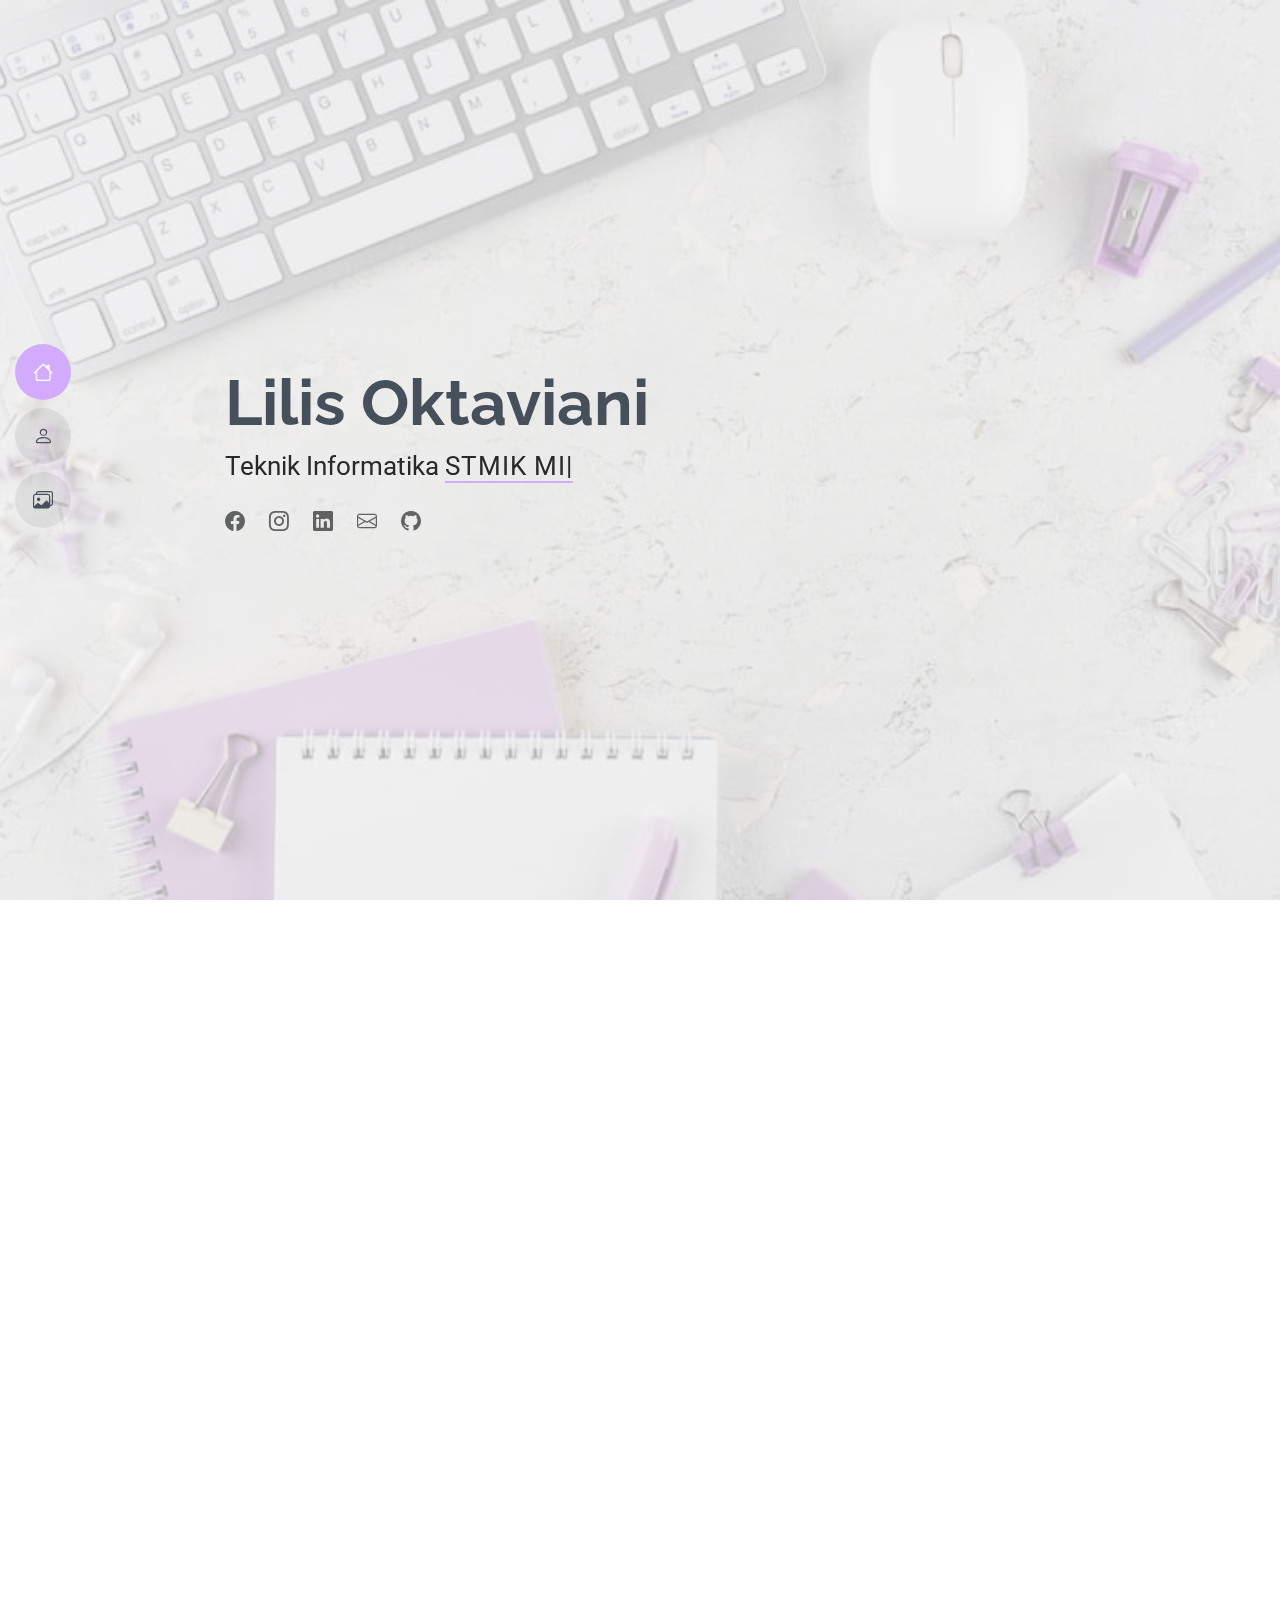
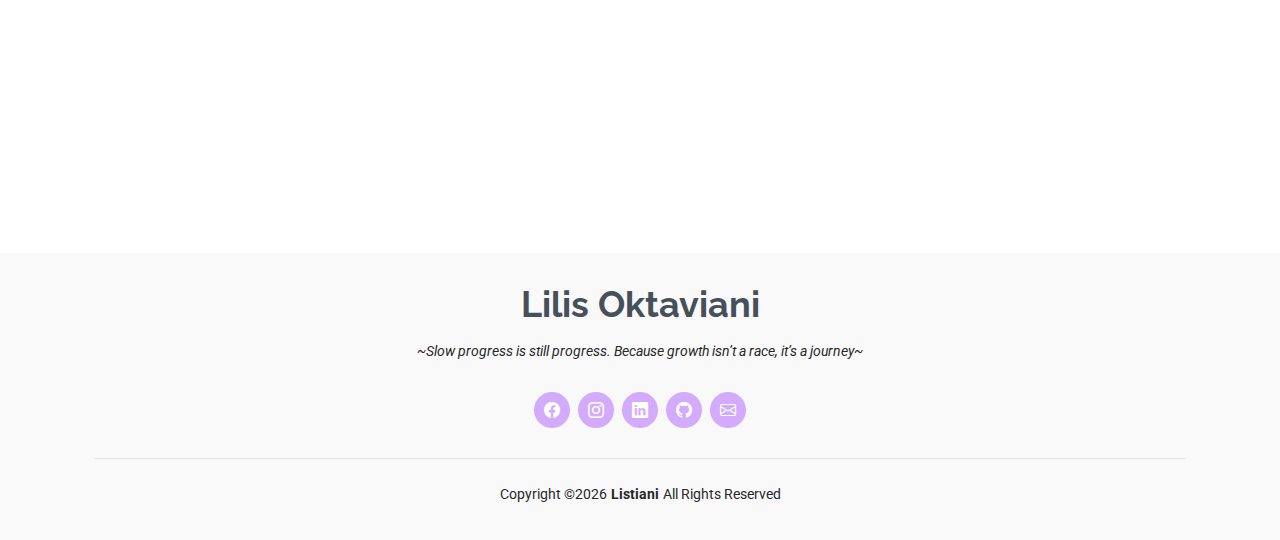
<file: index.html>
<!DOCTYPE html>
<html lang="en">

<head>
  <meta charset="utf-8">
  <meta content="width=device-width, initial-scale=1.0" name="viewport">
  <title>Listiani</title>
  <meta content="" name="description">
  <meta content="" name="keywords">

  <!-- Favicons -->
  <link href="assets/img/logo.jpeg" rel="icon">
  <link href="assets/img/apple-touch-icon.png" rel="apple-touch-icon">

  <!-- Fonts -->
  <link href="https://fonts.googleapis.com" rel="preconnect">
  <link href="https://fonts.gstatic.com" rel="preconnect" crossorigin>
  <link href="https://fonts.googleapis.com/css2?family=Roboto:ital,wght@0,100;0,300;0,400;0,500;0,700;0,900;1,100;1,300;1,400;1,500;1,700;1,900&family=Poppins:ital,wght@0,100;0,200;0,300;0,400;0,500;0,600;0,700;0,800;0,900;1,100;1,200;1,300;1,400;1,500;1,600;1,700;1,800;1,900&family=Raleway:ital,wght@0,100;0,200;0,300;0,400;0,500;0,600;0,700;0,800;0,900;1,100;1,200;1,300;1,400;1,500;1,600;1,700;1,800;1,900&display=swap" rel="stylesheet">

  <!-- Vendor CSS Files -->
  <link href="assets/vendor/bootstrap/css/bootstrap.min.css" rel="stylesheet">
  <link href="assets/vendor/bootstrap-icons/bootstrap-icons.css" rel="stylesheet">
  <link href="assets/vendor/aos/aos.css" rel="stylesheet">
  <link href="assets/vendor/glightbox/css/glightbox.min.css" rel="stylesheet">
  <link href="assets/vendor/swiper/swiper-bundle.min.css" rel="stylesheet">

  <!-- Main CSS File -->
  <link href="assets/css/main.css" rel="stylesheet">

  <!-- =======================================================
  * Template Name: MyResume
  * Template URL: https://bootstrapmade.com/free-html-bootstrap-template-my-resume/
  * Updated: Jun 29 2024 with Bootstrap v5.3.3
  * Author: BootstrapMade.com
  * License: https://bootstrapmade.com/license/
  ======================================================== -->
</head>

<body class="index-page">

  <header id="header" class="header d-flex flex-column justify-content-center">

    <i class="header-toggle d-xl-none bi bi-list"></i>

    <nav id="navmenu" class="navmenu">
      <ul>
        <li><a href="#home" class="active"><i class="bi bi-house navicon"></i><span>Home</span></a></li>
        <li><a href="#about"><i class="bi bi-person navicon"></i><span>About</span></a></li>
        <li><a href="#projects"><i class="bi bi-images navicon"></i><span>Projects</span></a></li>
      </ul>
    </nav>

  </header>

  <main class="main">

    <!-- Hero Section -->
    <section id="home" class="hero section light-background">

      <img src="assets/img/bg.jpeg" alt="">

      <div class="container" data-aos="zoom-out">
        <div class="row justify-content-center">
          <div class="col-lg-9">
            <h2>Lilis Oktaviani</h2>
            <p>Teknik Informatika <span class="typed" data-typed-items="STMIK MI">STMIK MI</span><span class="typed-cursor typed-cursor--blink" aria-hidden="true"></span></p>
            <div class="social-links">
              <!--<a href="#"><i class="bi bi-twitter-x"></i></a>-->
              <a href="https://www.facebook.com/share/1ALg7sx59V/"><i class="bi bi-facebook"></i></a>
              <a href="https://www.instagram.com/listianii13_?igsh=YTBjNjFraHp2NW1u"><i class="bi bi-instagram"></i></a>
              <a href="#"><i class="bi bi-linkedin"></i></a>
              <a href="oktavianililis490@gmail.com"><i class="bi bi-envelope"></i></a>
              <a href="https://github.com/LilisOktaviani"><i class="bi bi-github"></i></a>
            </div>
          </div>
        </div>
      </div>

    </section><!-- /Hero Section -->

    <!-- About Section -->
    <section id="about" class="about section pb-3"> <!-- pb-3 = padding-bottom kecil -->

      <!-- Section Title -->
      <div class="container section-title" data-aos="fade-up">
        <h2>About</h2>
      </div>

      <div class="container" data-aos="fade-up" data-aos-delay="150">

        <div class="row gy-4 align-items-center">
          <!-- Foto Profil -->
          <div class="col-lg-4 d-flex justify-content-center">
            <img src="assets/img/profile.jpeg" alt="Foto Profil" 
                 style="width: 100%; max-width: 200px; aspect-ratio: 1 / 1; object-fit: cover; border-radius: 50%; border: 4px solid #d3abfd;">
          </div>
        
          <!-- Deskripsi -->
          <div class="col-lg-8">
            <p style="text-align: justify; line-height: 1.8; margin-bottom: 0;">
              Saya adalah mahasiswa semester 6 Teknik Informatika di STMIK Mardira Indonesia 
              yang memiliki minat pada pemrograman. 
              Saat ini, saya sedang mendalami berbagai bahasa pemrograman 
              dan mengembangkan situs web serta aplikasi.
            </p>
            <p style="text-align: justify; line-height: 1.8;">
              Rasa ingin tahu dan antusiasme untuk belajar, 
              mendorong saya untuk terus meningkatkan keterampilan 
              dan memperoleh pemahaman yang lebih mendalam 
              tentang bagaimana teknologi dapat dimanfaatkan 
              untuk menciptakan solusi yang berharga.
            </p>
          </div>
        </div>
        

      </div>

    </section><!-- /About Section -->

    
    <!-- Portfolio Section -->
    <section id="projects" class="portfolio section pt-3"> <!-- pt-3 = padding-top kecil -->

      <!-- Section Title -->
      <div class="container section-title" data-aos="fade-up">
        <h2>Projects</h2>
        <p>Berikut adalah beberapa projek yang pernah saya buat</p>
      </div>

      <div class="container">

        <div class="isotope-layout" data-default-filter="*" data-layout="masonry" data-sort="original-order">

          <div class="row gy-4 isotope-container" data-aos="fade-up" data-aos-delay="200">

            <div class="col-lg-4 col-md-6 portfolio-item isotope-item filter-product">
              <img src="assets/img/masonry-portfolio/liliStore.png" class="img-fluid" alt="">
              <div class="portfolio-info">
                <h4>Website liliStore</h4>
                <p>30/03/2023</p>
                <a href="assets/img/masonry-portfolio/liliStore.png" title="Website liliStore" data-gallery="portfolio-gallery-product" class="glightbox preview-link"><i class="bi bi-zoom-in"></i></a>
                <a href="projectsdetails1.html" title="More Details" class="details-link"><i class="bi bi-link-45deg"></i></a>
              </div>
            </div>

            <div class="col-lg-4 col-md-6 portfolio-item isotope-item filter-product">
              <img src="assets/img/masonry-portfolio/javaweb.png" class="img-fluid" alt="">
              <div class="portfolio-info">
                <h4>Java Web</h4>
                <p>03/07/2024</p>
                <a href="assets/img/masonry-portfolio/javaweb.png" title="Website liliStore" data-gallery="portfolio-gallery-product" class="glightbox preview-link"><i class="bi bi-zoom-in"></i></a>
                <a href="projectsdetails2.html" title="More Details" class="details-link"><i class="bi bi-link-45deg"></i></a>
              </div>
            </div>

            <div class="col-lg-4 col-md-6 portfolio-item isotope-item filter-app">
              <img src="assets/img/masonry-portfolio/presensi.png" class="img-fluid" alt="">
              <div class="portfolio-info">
                <h4>Presensi Qr Code</h4>
                <p>17/01/2025</p>
                <a href="assets/img/masonry-portfolio/presensi.png" title="Java Web" data-gallery="portfolio-gallery-app" class="glightbox preview-link"><i class="bi bi-zoom-in"></i></a>
                <a href="projectsdetails3.html" title="More Details" class="details-link"><i class="bi bi-link-45deg"></i></a>
              </div>
            </div>



          </div><!-- End Project Container -->

        </div>

      </div>



  </main>

  <footer id="footer" class="footer position-relative light-background">
    <div class="container">
      <h3 class="sitename">Lilis Oktaviani</h3>
      <p>~Slow progress is still progress. Because growth isn’t a race, it’s a journey~</p>
      <div class="social-links d-flex justify-content-center">
        <a href="https://www.facebook.com/share/1ALg7sx59V/"><i class="bi bi-facebook"></i></a>
        <a href="https://www.instagram.com/listianii13_?igsh=YTBjNjFraHp2NW1u"><i class="bi bi-instagram"></i></a>
        <a href=""><i class="bi bi-linkedin"></i></a>
        <a href="https://github.com/LilisOktaviani"><i class="bi bi-github"></i></a>
        <a href="oktavianililis490@gmail.com"><i class="bi bi-envelope"></i></a>
      </div>
      <div class="container">
        <div class="copyright">
          <span>Copyright &copy;<script>document.write(new Date().getFullYear());</script></span><strong class="px-1 sitename">Listiani</strong><span>All Rights Reserved</span>
        </div>
        <div class="credits">
          <!-- All the links in the footer should remain intact. -->
          <!-- You can delete the links only if you've purchased the pro version. -->
          <!-- Licensing information: https://bootstrapmade.com/license/ -->
          <!-- Purchase the pro version with working PHP/AJAX contact form: [buy-url] -->
        </div>
      </div>
    </div>
  </footer>

  <!-- Scroll Top -->
  <a href="#" id="scroll-top" class="scroll-top d-flex align-items-center justify-content-center"><i class="bi bi-arrow-up-short"></i></a>

  <!-- Preloader -->
  <div id="preloader"></div>

  <!-- Vendor JS Files -->
  <script src="assets/vendor/bootstrap/js/bootstrap.bundle.min.js"></script>
  <script src="assets/vendor/php-email-form/validate.js"></script>
  <script src="assets/vendor/aos/aos.js"></script>
  <script src="assets/vendor/typed.js/typed.umd.js"></script>
  <script src="assets/vendor/purecounter/purecounter_vanilla.js"></script>
  <script src="assets/vendor/waypoints/noframework.waypoints.js"></script>
  <script src="assets/vendor/glightbox/js/glightbox.min.js"></script>
  <script src="assets/vendor/imagesloaded/imagesloaded.pkgd.min.js"></script>
  <script src="assets/vendor/isotope-layout/isotope.pkgd.min.js"></script>
  <script src="assets/vendor/swiper/swiper-bundle.min.js"></script>

  <!-- Main JS File -->
  <script src="assets/js/main.js"></script>

</body>

</html>
</file>
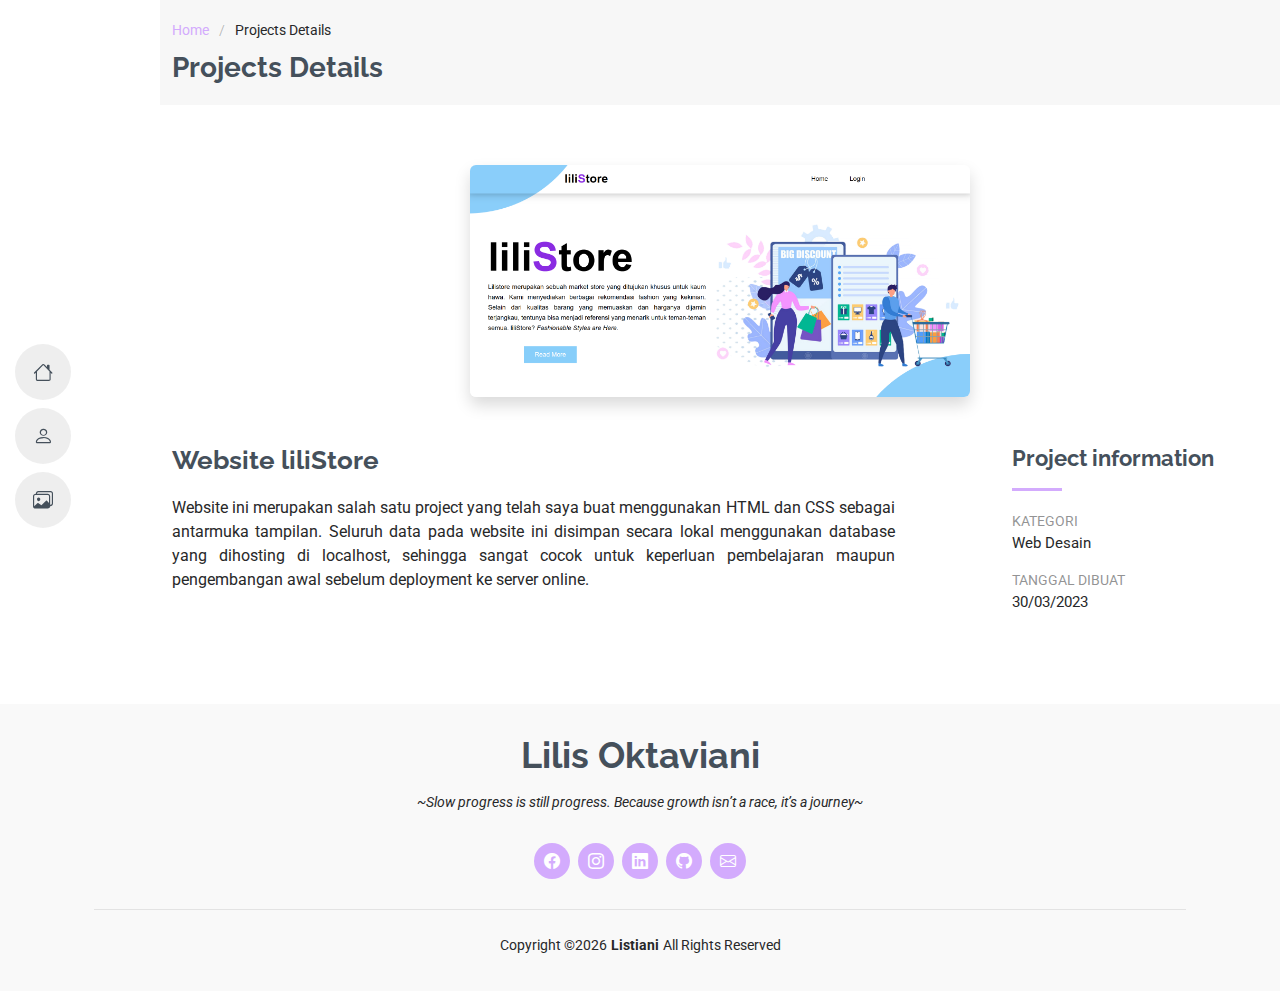
<file: projectsdetails1.html>
<!DOCTYPE html>
<html lang="en">

<head>
  <meta charset="utf-8">
  <meta content="width=device-width, initial-scale=1.0" name="viewport">
  <title>Projects Details</title>
  <meta content="" name="description">
  <meta content="" name="keywords">

  <!-- Favicons -->
  <link href="assets/img/logo.jpeg" rel="icon">
  <link href="assets/img/apple-touch-icon.png" rel="apple-touch-icon">

  <!-- Fonts -->
  <link href="https://fonts.googleapis.com" rel="preconnect">
  <link href="https://fonts.gstatic.com" rel="preconnect" crossorigin>
  <link href="https://fonts.googleapis.com/css2?family=Roboto:ital,wght@0,100;0,300;0,400;0,500;0,700;0,900;1,100;1,300;1,400;1,500;1,700;1,900&family=Poppins:ital,wght@0,100;0,200;0,300;0,400;0,500;0,600;0,700;0,800;0,900;1,100;1,200;1,300;1,400;1,500;1,600;1,700;1,800;1,900&family=Raleway:ital,wght@0,100;0,200;0,300;0,400;0,500;0,600;0,700;0,800;0,900;1,100;1,200;1,300;1,400;1,500;1,600;1,700;1,800;1,900&display=swap" rel="stylesheet">

  <!-- Vendor CSS Files -->
  <link href="assets/vendor/bootstrap/css/bootstrap.min.css" rel="stylesheet">
  <link href="assets/vendor/bootstrap-icons/bootstrap-icons.css" rel="stylesheet">
  <link href="assets/vendor/aos/aos.css" rel="stylesheet">
  <link href="assets/vendor/glightbox/css/glightbox.min.css" rel="stylesheet">

  <!-- Main CSS File -->
  <link href="assets/css/main.css" rel="stylesheet">

  <!-- =======================================================
  * Template Name: MyResume
  * Template URL: https://bootstrapmade.com/free-html-bootstrap-template-my-resume/
  * Updated: Jun 29 2024 with Bootstrap v5.3.3
  * Author: BootstrapMade.com
  * License: https://bootstrapmade.com/license/
  ======================================================== -->
</head>

<body class="portfolio-details-page">

  <header id="header" class="header d-flex flex-column justify-content-center">

    <i class="header-toggle d-xl-none bi bi-list"></i>

    <nav id="navmenu" class="navmenu">
      <ul>
        <li><a href="index.html#home"><i class="bi bi-house navicon"></i><span>Home</span></a></li>
        <li><a href="index.html#about"><i class="bi bi-person navicon"></i><span>About</span></a></li>
        <li><a href="index.html#projects"><i class="bi bi-images navicon"></i><span>Projects</span></a></li>
      </ul>
    </nav>
    

  </header>

  <main class="main">

    <!-- Page Title -->
    <div class="page-title" data-aos="fade">
      <div class="container">
        <nav class="breadcrumbs">
          <ol>
            <li><a href="index.html">Home</a></li>
            <li class="current">Projects Details</li>
          </ol>
        </nav>
        <h1>Projects Details</h1>
      </div>
    </div><!-- End Page Title -->

    <!-- Portfolio Details Section -->
    <section id="portfolio-details" class="portfolio-details section">

      <div class="container" data-aos="fade-up">

        <div class="text-center mb-4">
          <img src="assets/img/masonry-portfolio/liliStore.png" alt="Gambar Project" class="img-fluid rounded shadow" style="max-width: 500px; width: 100%;">
        </div>
        
        <div class="row justify-content-between gy-4 mt-4">

          <div class="col-lg-8" data-aos="fade-up">
            <div class="portfolio-description">
              <h2>Website liliStore</h2>
              <p style="text-align: justify;">
                Website ini merupakan salah satu project 
                yang telah saya buat menggunakan HTML dan CSS 
                sebagai antarmuka tampilan. 
                Seluruh data pada website ini disimpan secara lokal 
                menggunakan database yang dihosting di localhost, 
                sehingga sangat cocok untuk keperluan pembelajaran 
                maupun pengembangan awal sebelum deployment ke server online.
              </p>             
              <p>
              </p>

            </div>
          </div>

          <div class="col-lg-3" data-aos="fade-up" data-aos-delay="100">
            <div class="portfolio-info">
              <h3>Project information</h3>
              <ul>
                <li><strong>Kategori</strong> Web Desain</li>
                <li><strong>Tanggal dibuat</strong>30/03/2023</li>
              </ul>
            </div>
          </div>

        </div>

      </div>

    </section><!-- /Portfolio Details Section -->

  </main>

  <footer id="footer" class="footer position-relative light-background">
    <div class="container">
      <h3 class="sitename">Lilis Oktaviani</h3>
      <p>~Slow progress is still progress. Because growth isn’t a race, it’s a journey~</p>
      <div class="social-links d-flex justify-content-center">
        <a href="https://www.facebook.com/share/1ALg7sx59V/"><i class="bi bi-facebook"></i></a>
        <a href="https://www.instagram.com/listianii13_?igsh=YTBjNjFraHp2NW1u"><i class="bi bi-instagram"></i></a>
        <a href=""><i class="bi bi-linkedin"></i></a>
        <a href="https://github.com/LilisOktaviani"><i class="bi bi-github"></i></a>
        <a href="oktavianililis490@gmail.com"><i class="bi bi-envelope"></i></a>
      </div>
      <div class="container">
        <div class="copyright">
          <span>Copyright &copy;<script>document.write(new Date().getFullYear());</script></span><strong class="px-1 sitename">Listiani</strong><span>All Rights Reserved</span>
        </div>
        <div class="credits">
          <!-- All the links in the footer should remain intact. -->
          <!-- You can delete the links only if you've purchased the pro version. -->
          <!-- Licensing information: https://bootstrapmade.com/license/ -->
          <!-- Purchase the pro version with working PHP/AJAX contact form: [buy-url] -->
        </div>
      </div>
    </div>
  </footer>

  <!-- Scroll Top -->
  <a href="#" id="scroll-top" class="scroll-top d-flex align-items-center justify-content-center"><i class="bi bi-arrow-up-short"></i></a>

  <!-- Preloader -->
  <div id="preloader"></div>

  <!-- Vendor JS Files -->
  <script src="assets/vendor/bootstrap/js/bootstrap.bundle.min.js"></script>
  <script src="assets/vendor/php-email-form/validate.js"></script>
  <script src="assets/vendor/aos/aos.js"></script>
  <script src="assets/vendor/typed.js/typed.umd.js"></script>
  <script src="assets/vendor/purecounter/purecounter_vanilla.js"></script>
  <script src="assets/vendor/waypoints/noframework.waypoints.js"></script>
  <script src="assets/vendor/glightbox/js/glightbox.min.js"></script>
  <script src="assets/vendor/imagesloaded/imagesloaded.pkgd.min.js"></script>
  <script src="assets/vendor/isotope-layout/isotope.pkgd.min.js"></script>

  <!-- Main JS File -->
  <script src="assets/js/main.js"></script>

</body>

</html>
</file>
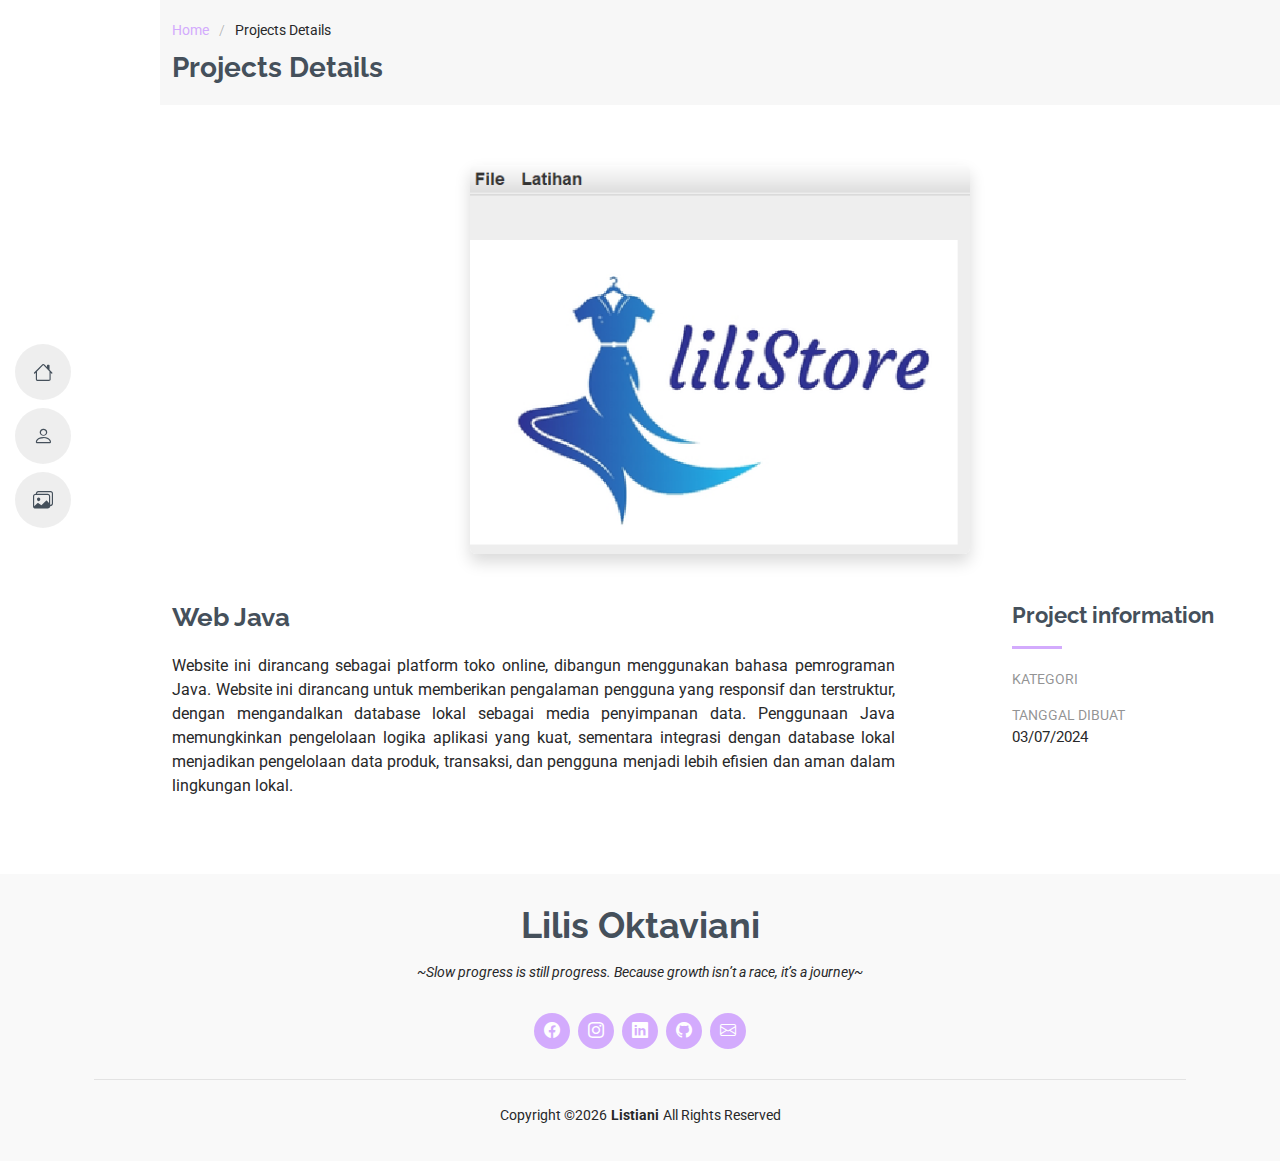
<file: projectsdetails2.html>
<!DOCTYPE html>
<html lang="en">

<head>
  <meta charset="utf-8">
  <meta content="width=device-width, initial-scale=1.0" name="viewport">
  <title>Projects Details</title>
  <meta content="" name="description">
  <meta content="" name="keywords">

  <!-- Favicons -->
  <link href="assets/img/logo.jpeg" rel="icon">
  <link href="assets/img/apple-touch-icon.png" rel="apple-touch-icon">

  <!-- Fonts -->
  <link href="https://fonts.googleapis.com" rel="preconnect">
  <link href="https://fonts.gstatic.com" rel="preconnect" crossorigin>
  <link href="https://fonts.googleapis.com/css2?family=Roboto:ital,wght@0,100;0,300;0,400;0,500;0,700;0,900;1,100;1,300;1,400;1,500;1,700;1,900&family=Poppins:ital,wght@0,100;0,200;0,300;0,400;0,500;0,600;0,700;0,800;0,900;1,100;1,200;1,300;1,400;1,500;1,600;1,700;1,800;1,900&family=Raleway:ital,wght@0,100;0,200;0,300;0,400;0,500;0,600;0,700;0,800;0,900;1,100;1,200;1,300;1,400;1,500;1,600;1,700;1,800;1,900&display=swap" rel="stylesheet">

  <!-- Vendor CSS Files -->
  <link href="assets/vendor/bootstrap/css/bootstrap.min.css" rel="stylesheet">
  <link href="assets/vendor/bootstrap-icons/bootstrap-icons.css" rel="stylesheet">
  <link href="assets/vendor/aos/aos.css" rel="stylesheet">
  <link href="assets/vendor/glightbox/css/glightbox.min.css" rel="stylesheet">

  <!-- Main CSS File -->
  <link href="assets/css/main.css" rel="stylesheet">

  <!-- =======================================================
  * Template Name: MyResume
  * Template URL: https://bootstrapmade.com/free-html-bootstrap-template-my-resume/
  * Updated: Jun 29 2024 with Bootstrap v5.3.3
  * Author: BootstrapMade.com
  * License: https://bootstrapmade.com/license/
  ======================================================== -->
</head>

<body class="portfolio-details-page">

  <header id="header" class="header d-flex flex-column justify-content-center">

    <i class="header-toggle d-xl-none bi bi-list"></i>

    <nav id="navmenu" class="navmenu">
      <ul>
        <li><a href="index.html#home"><i class="bi bi-house navicon"></i><span>Home</span></a></li>
        <li><a href="index.html#about"><i class="bi bi-person navicon"></i><span>About</span></a></li>
        <li><a href="index.html#projects"><i class="bi bi-images navicon"></i><span>Projects</span></a></li>
      </ul>
    </nav>
    

  </header>

  <main class="main">

    <!-- Page Title -->
    <div class="page-title" data-aos="fade">
      <div class="container">
        <nav class="breadcrumbs">
          <ol>
            <li><a href="index.html">Home</a></li>
            <li class="current">Projects Details</li>
          </ol>
        </nav>
        <h1>Projects Details</h1>
      </div>
    </div><!-- End Page Title -->

    <!-- Portfolio Details Section -->
    <section id="portfolio-details" class="portfolio-details section">

      <div class="container" data-aos="fade-up">

        <div class="text-center mb-4">
          <img src="assets/img/masonry-portfolio/javaweb.png" alt="Gambar Project" class="img-fluid rounded shadow" style="max-width: 500px; width: 100%;">
        </div>
        
        <div class="row justify-content-between gy-4 mt-4">

          <div class="col-lg-8" data-aos="fade-up">
            <div class="portfolio-description">
              <h2>Web Java</h2>
              <p style="text-align: justify;">
                 Website ini dirancang sebagai platform toko online, 
                 dibangun menggunakan bahasa pemrograman Java. 
                 Website ini dirancang untuk memberikan pengalaman pengguna
                  yang responsif dan terstruktur, dengan mengandalkan database lokal 
                  sebagai media penyimpanan data. Penggunaan Java
                  memungkinkan pengelolaan logika aplikasi yang kuat, 
                  sementara integrasi dengan database lokal 
                  menjadikan pengelolaan data produk, transaksi, dan pengguna 
                  menjadi lebih efisien dan aman dalam lingkungan lokal. 
              </p>             
              <p>
              </p>

            </div>
          </div>

          <div class="col-lg-3" data-aos="fade-up" data-aos-delay="100">
            <div class="portfolio-info">
              <h3>Project information</h3>
              <ul>
                <li><strong>Kategori</strong></li>
                <li><strong>Tanggal dibuat</strong>03/07/2024</li>
              </ul>
            </div>
          </div>

        </div>

      </div>

    </section><!-- /Portfolio Details Section -->

  </main>

  <footer id="footer" class="footer position-relative light-background">
    <div class="container">
      <h3 class="sitename">Lilis Oktaviani</h3>
      <p>~Slow progress is still progress. Because growth isn’t a race, it’s a journey~</p>
      <div class="social-links d-flex justify-content-center">
        <a href="https://www.facebook.com/share/1ALg7sx59V/"><i class="bi bi-facebook"></i></a>
        <a href="https://www.instagram.com/listianii13_?igsh=YTBjNjFraHp2NW1u"><i class="bi bi-instagram"></i></a>
        <a href=""><i class="bi bi-linkedin"></i></a>
        <a href="https://github.com/LilisOktaviani"><i class="bi bi-github"></i></a>
        <a href="oktavianililis490@gmail.com"><i class="bi bi-envelope"></i></a>
      </div>
      <div class="container">
        <div class="copyright">
          <span>Copyright &copy;<script>document.write(new Date().getFullYear());</script></span><strong class="px-1 sitename">Listiani</strong><span>All Rights Reserved</span>
        </div>
        <div class="credits">
          <!-- All the links in the footer should remain intact. -->
          <!-- You can delete the links only if you've purchased the pro version. -->
          <!-- Licensing information: https://bootstrapmade.com/license/ -->
          <!-- Purchase the pro version with working PHP/AJAX contact form: [buy-url] -->
        </div>
      </div>
    </div>
  </footer>

  <!-- Scroll Top -->
  <a href="#" id="scroll-top" class="scroll-top d-flex align-items-center justify-content-center"><i class="bi bi-arrow-up-short"></i></a>

  <!-- Preloader -->
  <div id="preloader"></div>

  <!-- Vendor JS Files -->
  <script src="assets/vendor/bootstrap/js/bootstrap.bundle.min.js"></script>
  <script src="assets/vendor/php-email-form/validate.js"></script>
  <script src="assets/vendor/aos/aos.js"></script>
  <script src="assets/vendor/typed.js/typed.umd.js"></script>
  <script src="assets/vendor/purecounter/purecounter_vanilla.js"></script>
  <script src="assets/vendor/waypoints/noframework.waypoints.js"></script>
  <script src="assets/vendor/glightbox/js/glightbox.min.js"></script>
  <script src="assets/vendor/imagesloaded/imagesloaded.pkgd.min.js"></script>
  <script src="assets/vendor/isotope-layout/isotope.pkgd.min.js"></script>

  <!-- Main JS File -->
  <script src="assets/js/main.js"></script>

</body>

</html>
</file>
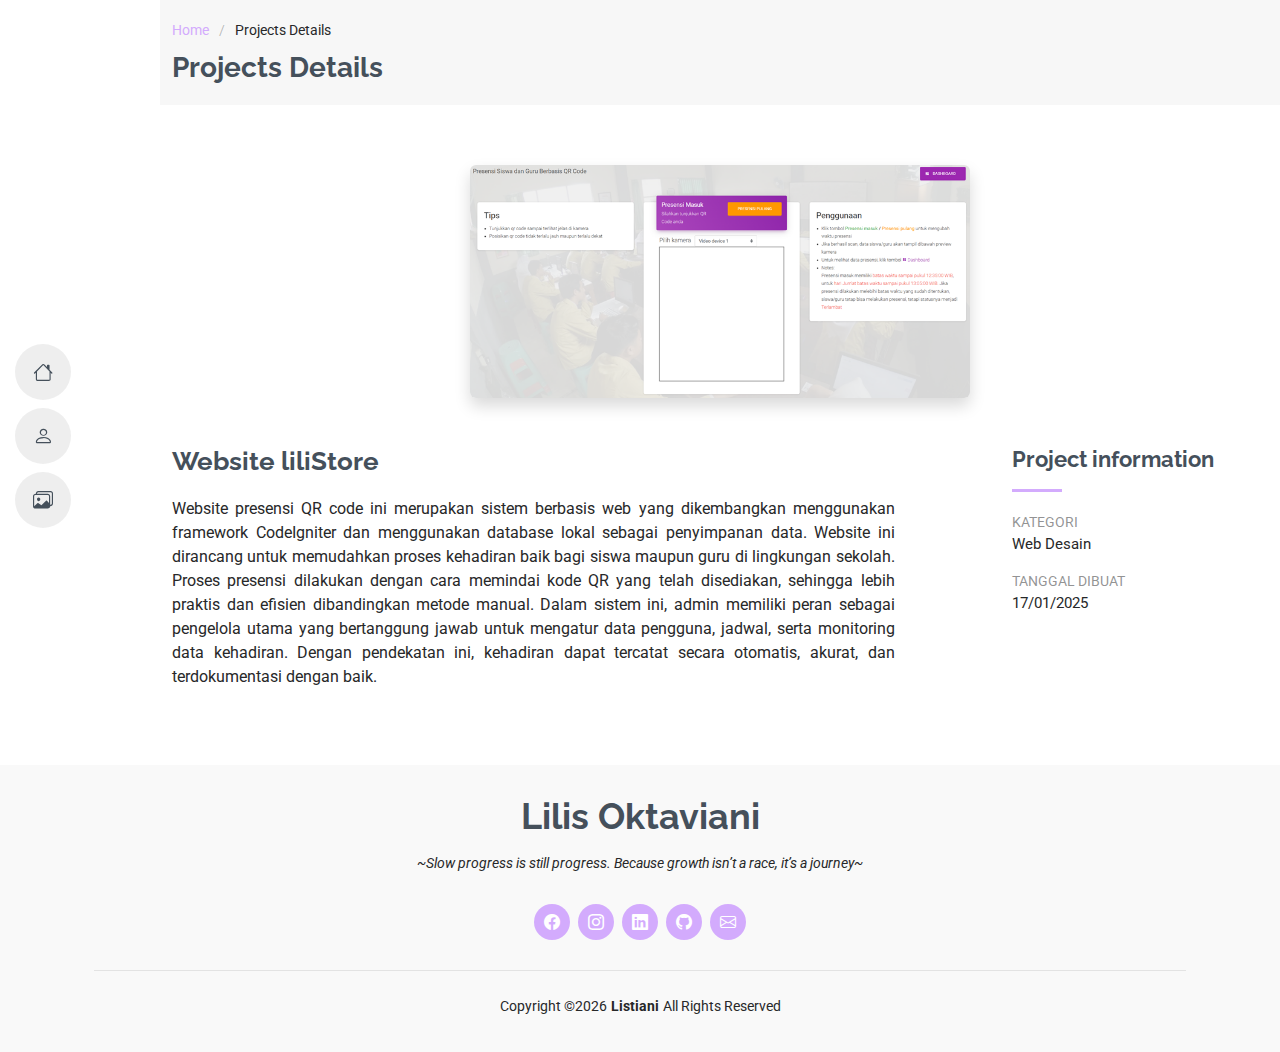
<file: projectsdetails3.html>
<!DOCTYPE html>
<html lang="en">

<head>
  <meta charset="utf-8">
  <meta content="width=device-width, initial-scale=1.0" name="viewport">
  <title>Projects Details</title>
  <meta content="" name="description">
  <meta content="" name="keywords">

  <!-- Favicons -->
  <link href="assets/img/logo.jpeg" rel="icon">
  <link href="assets/img/apple-touch-icon.png" rel="apple-touch-icon">

  <!-- Fonts -->
  <link href="https://fonts.googleapis.com" rel="preconnect">
  <link href="https://fonts.gstatic.com" rel="preconnect" crossorigin>
  <link href="https://fonts.googleapis.com/css2?family=Roboto:ital,wght@0,100;0,300;0,400;0,500;0,700;0,900;1,100;1,300;1,400;1,500;1,700;1,900&family=Poppins:ital,wght@0,100;0,200;0,300;0,400;0,500;0,600;0,700;0,800;0,900;1,100;1,200;1,300;1,400;1,500;1,600;1,700;1,800;1,900&family=Raleway:ital,wght@0,100;0,200;0,300;0,400;0,500;0,600;0,700;0,800;0,900;1,100;1,200;1,300;1,400;1,500;1,600;1,700;1,800;1,900&display=swap" rel="stylesheet">

  <!-- Vendor CSS Files -->
  <link href="assets/vendor/bootstrap/css/bootstrap.min.css" rel="stylesheet">
  <link href="assets/vendor/bootstrap-icons/bootstrap-icons.css" rel="stylesheet">
  <link href="assets/vendor/aos/aos.css" rel="stylesheet">
  <link href="assets/vendor/glightbox/css/glightbox.min.css" rel="stylesheet">

  <!-- Main CSS File -->
  <link href="assets/css/main.css" rel="stylesheet">

  <!-- =======================================================
  * Template Name: MyResume
  * Template URL: https://bootstrapmade.com/free-html-bootstrap-template-my-resume/
  * Updated: Jun 29 2024 with Bootstrap v5.3.3
  * Author: BootstrapMade.com
  * License: https://bootstrapmade.com/license/
  ======================================================== -->
</head>

<body class="portfolio-details-page">

  <header id="header" class="header d-flex flex-column justify-content-center">

    <i class="header-toggle d-xl-none bi bi-list"></i>

    <nav id="navmenu" class="navmenu">
      <ul>
        <li><a href="index.html#home"><i class="bi bi-house navicon"></i><span>Home</span></a></li>
        <li><a href="index.html#about"><i class="bi bi-person navicon"></i><span>About</span></a></li>
        <li><a href="index.html#projects"><i class="bi bi-images navicon"></i><span>Projects</span></a></li>
      </ul>
    </nav>    

  </header>

  <main class="main">

    <!-- Page Title -->
    <div class="page-title" data-aos="fade">
      <div class="container">
        <nav class="breadcrumbs">
          <ol>
            <li><a href="index.html">Home</a></li>
            <li class="current">Projects Details</li>
          </ol>
        </nav>
        <h1>Projects Details</h1>
      </div>
    </div><!-- End Page Title -->

    <!-- Portfolio Details Section -->
    <section id="portfolio-details" class="portfolio-details section">

      <div class="container" data-aos="fade-up">

        <div class="text-center mb-4">
          <img src="assets/img/masonry-portfolio/presensi.png" alt="Gambar Project" class="img-fluid rounded shadow" style="max-width: 500px; width: 100%;">
        </div>
        
        <div class="row justify-content-between gy-4 mt-4">

          <div class="col-lg-8" data-aos="fade-up">
            <div class="portfolio-description">
              <h2>Website liliStore</h2>
              <p style="text-align: justify;">
                Website presensi QR code ini merupakan sistem berbasis web 
                yang dikembangkan menggunakan framework CodeIgniter
                dan menggunakan database lokal sebagai penyimpanan data. 
                Website ini dirancang untuk memudahkan proses kehadiran 
                baik bagi siswa maupun guru di lingkungan sekolah. 
                Proses presensi dilakukan dengan cara memindai kode QR 
                yang telah disediakan, sehingga lebih praktis dan efisien 
                dibandingkan metode manual. Dalam sistem ini, 
                admin memiliki peran sebagai pengelola utama 
                yang bertanggung jawab untuk mengatur data pengguna, jadwal, 
                serta monitoring data kehadiran. Dengan pendekatan ini, 
                kehadiran dapat tercatat secara otomatis, akurat, dan terdokumentasi dengan baik.
              </p>             
              <p>
              </p>

            </div>
          </div>

          <div class="col-lg-3" data-aos="fade-up" data-aos-delay="100">
            <div class="portfolio-info">
              <h3>Project information</h3>
              <ul>
                <li><strong>Kategori</strong>Web Desain</li>
                <li><strong>Tanggal dibuat</strong>17/01/2025</li>
              </ul>
            </div>
          </div>

        </div>

      </div>

    </section><!-- /Portfolio Details Section -->

  </main>

  <footer id="footer" class="footer position-relative light-background">
    <div class="container">
      <h3 class="sitename">Lilis Oktaviani</h3>
      <p>~Slow progress is still progress. Because growth isn’t a race, it’s a journey~</p>
      <div class="social-links d-flex justify-content-center">
        <a href="https://www.facebook.com/share/1ALg7sx59V/"><i class="bi bi-facebook"></i></a>
        <a href="https://www.instagram.com/listianii13_?igsh=YTBjNjFraHp2NW1u"><i class="bi bi-instagram"></i></a>
        <a href=""><i class="bi bi-linkedin"></i></a>
        <a href="https://github.com/LilisOktaviani"><i class="bi bi-github"></i></a>
        <a href="oktavianililis490@gmail.com"><i class="bi bi-envelope"></i></a>
      </div>
      <div class="container">
        <div class="copyright">
          <span>Copyright &copy;<script>document.write(new Date().getFullYear());</script></span><strong class="px-1 sitename">Listiani</strong><span>All Rights Reserved</span>
        </div>
        <div class="credits">
          <!-- All the links in the footer should remain intact. -->
          <!-- You can delete the links only if you've purchased the pro version. -->
          <!-- Licensing information: https://bootstrapmade.com/license/ -->
          <!-- Purchase the pro version with working PHP/AJAX contact form: [buy-url] -->
        </div>
      </div>
    </div>
  </footer>

  <!-- Scroll Top -->
  <a href="#" id="scroll-top" class="scroll-top d-flex align-items-center justify-content-center"><i class="bi bi-arrow-up-short"></i></a>

  <!-- Preloader -->
  <div id="preloader"></div>

  <!-- Vendor JS Files -->
  <script src="assets/vendor/bootstrap/js/bootstrap.bundle.min.js"></script>
  <script src="assets/vendor/php-email-form/validate.js"></script>
  <script src="assets/vendor/aos/aos.js"></script>
  <script src="assets/vendor/typed.js/typed.umd.js"></script>
  <script src="assets/vendor/purecounter/purecounter_vanilla.js"></script>
  <script src="assets/vendor/waypoints/noframework.waypoints.js"></script>
  <script src="assets/vendor/glightbox/js/glightbox.min.js"></script>
  <script src="assets/vendor/imagesloaded/imagesloaded.pkgd.min.js"></script>
  <script src="assets/vendor/isotope-layout/isotope.pkgd.min.js"></script>

  <!-- Main JS File -->
  <script src="assets/js/main.js"></script>

</body>

</html>
</file>
<file: assets/css/main.css>
/**
* Template Name: MyResume
* Template URL: https://bootstrapmade.com/free-html-bootstrap-template-my-resume/
* Updated: Jun 29 2024 with Bootstrap v5.3.3
* Author: BootstrapMade.com
* License: https://bootstrapmade.com/license/
*/

/*--------------------------------------------------------------
# Font & Color Variables
# Help: https://bootstrapmade.com/color-system/
--------------------------------------------------------------*/
/* Fonts */
:root {
  --default-font: "Roboto",  system-ui, -apple-system, "Segoe UI", Roboto, "Helvetica Neue", Arial, "Noto Sans", "Liberation Sans", sans-serif, "Apple Color Emoji", "Segoe UI Emoji", "Segoe UI Symbol", "Noto Color Emoji";
  --heading-font: "Raleway",  sans-serif;
  --nav-font: "Poppins",  sans-serif;
}

/* Global Colors - The following color variables are used throughout the website. Updating them here will change the color scheme of the entire website */
:root { 
  --background-color: #ffffff; /* Background color for the entire website, including individual sections */
  --default-color: #272829; /* Default color used for the majority of the text content across the entire website */
  --heading-color: #45505b; /* Color for headings, subheadings and title throughout the website */
  --accent-color: #d3abfd; /* Accent color that represents your brand on the website. It's used for buttons, links, and other elements that need to stand out */
  --surface-color: #ffffff; /* The surface color is used as a background of boxed elements within sections, such as cards, icon boxes, or other elements that require a visual separation from the global background. */
  --contrast-color: #ffffff; /* Contrast color for text, ensuring readability against backgrounds of accent, heading, or default colors. */
}

/* Nav Menu Colors - The following color variables are used specifically for the navigation menu. They are separate from the global colors to allow for more customization options */
:root {
  --nav-color: #45505b;  /* The default color of the main navmenu links */
  --nav-hover-color: #d3abfd; /* Applied to main navmenu links when they are hovered over or active */
  --nav-mobile-background-color: #ffffff; /* Used as the background color for mobile navigation menu */
  --nav-dropdown-background-color: #ffffff; /* Used as the background color for dropdown items that appear when hovering over primary navigation items */
  --nav-dropdown-color: #212529; /* Used for navigation links of the dropdown items in the navigation menu. */
  --nav-dropdown-hover-color: #d3abfd; /* Similar to --nav-hover-color, this color is applied to dropdown navigation links when they are hovered over. */
}

/* Color Presets - These classes override global colors when applied to any section or element, providing reuse of the sam color scheme. */

.light-background {
  --background-color: #f9f9f9;
  --surface-color: #ffffff;
}

.dark-background {
  --background-color: #060606;
  --default-color: #ffffff;
  --heading-color: #ffffff;
  --surface-color: #252525;
  --contrast-color: #ffffff;
}

/* Smooth scroll */
:root {
  scroll-behavior: smooth;
}

/*--------------------------------------------------------------
# General Styling & Shared Classes
--------------------------------------------------------------*/
body {
  color: var(--default-color);
  background-color: var(--background-color);
  font-family: var(--default-font);
}

a {
  color: var(--accent-color);
  text-decoration: none;
  transition: 0.3s;
}

a:hover {
  color: color-mix(in srgb, var(--accent-color), transparent 25%);
  text-decoration: none;
}

.profile-img {
  width: 100%;
  max-width: 200px;
  aspect-ratio: 1 / 1;
  object-fit: cover;
  border-radius: 50%;
  border: 4px solid var(--accent-color);
  box-shadow: 0 4px 8px rgba(0, 0, 0, 0.1);
  display: block;
}

section.about {
  padding-bottom: 30px !important; /* kurangi jarak bawah */
}

section.portfolio {
  padding-top: 30px !important; /* kurangi jarak atas */
}


h1,
h2,
h3,
h4,
h5,
h6 {
  color: var(--heading-color);
  font-family: var(--heading-font);
}

/* PHP Email Form Messages
------------------------------*/
.php-email-form .error-message {
  display: none;
  background: #df1529;
  color: #ffffff;
  text-align: left;
  padding: 15px;
  margin-bottom: 24px;
  font-weight: 600;
}

.php-email-form .sent-message {
  display: none;
  color: #ffffff;
  background: #059652;
  text-align: center;
  padding: 15px;
  margin-bottom: 24px;
  font-weight: 600;
}

.php-email-form .loading {
  display: none;
  background: var(--surface-color);
  text-align: center;
  padding: 15px;
  margin-bottom: 24px;
}

.php-email-form .loading:before {
  content: "";
  display: inline-block;
  border-radius: 50%;
  width: 24px;
  height: 24px;
  margin: 0 10px -6px 0;
  border: 3px solid var(--accent-color);
  border-top-color: var(--surface-color);
  animation: php-email-form-loading 1s linear infinite;
}

@keyframes php-email-form-loading {
  0% {
    transform: rotate(0deg);
  }

  100% {
    transform: rotate(360deg);
  }
}

/*--------------------------------------------------------------
# Global Header
--------------------------------------------------------------*/
.header {
  color: var(--default-color);
  position: fixed;
  top: 0;
  left: 0;
  bottom: 0;
  padding: 0 15px;
  transition: all ease-in-out 0.3s;
  overflow-y: auto;
  z-index: 997;
  min-width: 200px;
}

@media (max-width: 1199px) {
  .header {
    background-color: var(--background-color);
    border-right: 1px solid color-mix(in srgb, var(--default-color), transparent 90%);
    width: 300px;
    left: -100%;
  }
}

@media (min-width: 1200px) and (max-width: 1600px) {
  .header~main {
    margin-left: 160px;
  }

  .header~main .hero {
    margin-left: -160px;
    width: 100vw;
  }
}

.header.header-show {
  left: 0;
}

.header .header-toggle {
  color: var(--contrast-color);
  background-color: var(--accent-color);
  font-size: 22px;
  display: flex;
  align-items: center;
  justify-content: center;
  width: 40px;
  height: 40px;
  border-radius: 50%;
  cursor: pointer;
  position: fixed;
  top: 15px;
  right: 15px;
  z-index: 9999;
  transition: background-color 0.3s;
}

.header .header-toggle:hover {
  color: var(--contrast-color);
  background-color: color-mix(in srgb, var(--accent-color) 90%, white 15%);
}

/*--------------------------------------------------------------
# Navigation Menu
--------------------------------------------------------------*/
.navmenu {
  padding: 0;
  z-index: 9997;
}

.navmenu ul {
  list-style: none;
  padding: 0 0 20px 0;
  margin: 0;
  width: 140px;
}

.navmenu a,
.navmenu a:focus {
  color: var(--nav-color);
  font-family: var(--nav-font);
  display: flex;
  align-items: center;
  padding: 10px 18px;
  margin-bottom: 8px;
  font-size: 15px;
  border-radius: 50px;
  background: color-mix(in srgb, var(--default-color), transparent 92%);
  height: 56px;
  width: 100%;
  overflow: hidden;
  transition: 0.3s;
}

.navmenu a i,
.navmenu a:focus i {
  font-size: 20px;
}

.navmenu a span,
.navmenu a:focus span {
  padding: 0 5px 0 7px;
}

@media (min-width: 992px) {

  .navmenu a,
  .navmenu a:focus {
    max-width: 56px;
  }

  .navmenu a span,
  .navmenu a:focus span {
    display: none;
  }
}

.navmenu a:hover,
.navmenu .active,
.navmenu .active:focus,
.navmenu li:hover>a {
  color: var(--contrast-color);
  background: var(--nav-hover-color);
}

.navmenu a:hover,
.navmenu li:hover>a {
  max-width: 100%;
  color: var(--contrast-color);
}

.navmenu a:hover span,
.navmenu li:hover>a span {
  display: block;
}

/*--------------------------------------------------------------
# Global Footer
--------------------------------------------------------------*/
.footer {
  color: var(--default-color);
  background-color: var(--background-color);
  font-size: 14px;
  text-align: center;
  padding: 30px 0;
  position: relative;
}

.footer h3 {
  font-size: 36px;
  font-weight: 700;
  position: relative;
  padding: 0;
  margin: 0 0 15px 0;
}

.footer p {
  font-size: 15;
  font-style: italic;
  padding: 0;
  margin: 0 0 30px 0;
}

.footer .social-links {
  margin: 0 0 30px 0;
}

.footer .social-links a {
  font-size: 16px;
  display: flex;
  align-items: center;
  justify-content: center;
  background: var(--accent-color);
  color: var(--contrast-color);
  line-height: 1;
  margin: 0 4px;
  border-radius: 50%;
  text-align: center;
  width: 36px;
  height: 36px;
  transition: 0.3s;
}

.footer .social-links a:hover {
  background: color-mix(in srgb, var(--accent-color), transparent 20%);
  text-decoration: none;
}

.footer .copyright {
  padding-top: 25px;
  border-top: 1px solid color-mix(in srgb, var(--default-color), transparent 90%);
}

.footer .credits {
  font-size: 13px;
  padding-top: 5px;
}

/*--------------------------------------------------------------
# Preloader
--------------------------------------------------------------*/
#preloader {
  position: fixed;
  inset: 0;
  z-index: 999999;
  overflow: hidden;
  background: var(--background-color);
  transition: all 0.6s ease-out;
}

#preloader:before {
  content: "";
  position: fixed;
  top: calc(50% - 30px);
  left: calc(50% - 30px);
  border: 6px solid #ffffff;
  border-color: var(--accent-color) transparent var(--accent-color) transparent;
  border-radius: 50%;
  width: 60px;
  height: 60px;
  animation: animate-preloader 1.5s linear infinite;
}

@keyframes animate-preloader {
  0% {
    transform: rotate(0deg);
  }

  100% {
    transform: rotate(360deg);
  }
}

/*--------------------------------------------------------------
# Scroll Top Button
--------------------------------------------------------------*/
.scroll-top {
  position: fixed;
  visibility: hidden;
  opacity: 0;
  right: 15px;
  bottom: -15px;
  z-index: 99999;
  background-color: var(--accent-color);
  width: 44px;
  height: 44px;
  border-radius: 50px;
  transition: all 0.4s;
}

.scroll-top i {
  font-size: 24px;
  color: var(--contrast-color);
  line-height: 0;
}

.scroll-top:hover {
  background-color: color-mix(in srgb, var(--accent-color), transparent 20%);
  color: var(--contrast-color);
}

.scroll-top.active {
  visibility: visible;
  opacity: 1;
  bottom: 15px;
}

/*--------------------------------------------------------------
# Disable aos animation delay on mobile devices
--------------------------------------------------------------*/
@media screen and (max-width: 768px) {
  [data-aos-delay] {
    transition-delay: 0 !important;
  }
}

/*--------------------------------------------------------------
# Global Page Titles & Breadcrumbs
--------------------------------------------------------------*/
.page-title {
  --background-color: color-mix(in srgb, var(--default-color), transparent 96%);
  color: var(--default-color);
  background-color: var(--background-color);
  padding: 20px 0;
  position: relative;
}

.page-title h1 {
  font-size: 28px;
  font-weight: 700;
  margin: 0;
}

.page-title .breadcrumbs ol {
  display: flex;
  flex-wrap: wrap;
  list-style: none;
  padding: 0 0 10px 0;
  margin: 0;
  font-size: 14px;
  font-weight: 400;
}

.page-title .breadcrumbs ol li+li {
  padding-left: 10px;
}

.page-title .breadcrumbs ol li+li::before {
  content: "/";
  display: inline-block;
  padding-right: 10px;
  color: color-mix(in srgb, var(--default-color), transparent 70%);
}

/*--------------------------------------------------------------
# Global Sections
--------------------------------------------------------------*/
section,
.section {
  color: var(--default-color);
  background-color: var(--background-color);
  padding: 60px 0;
  overflow: clip;
}

/*--------------------------------------------------------------
# Global Section Titles
--------------------------------------------------------------*/
.section-title {
  text-align: center;
  padding-bottom: 60px;
  position: relative;
}

.section-title h2 {
  font-size: 32px;
  font-weight: 700;
  margin-bottom: 20px;
  padding-bottom: 20px;
  position: relative;
}

.section-title h2:before {
  content: "";
  position: absolute;
  display: block;
  width: 160px;
  height: 1px;
  background: color-mix(in srgb, var(--default-color), transparent 60%);
  left: 0;
  right: 0;
  bottom: 1px;
  margin: auto;
}

.section-title h2::after {
  content: "";
  position: absolute;
  display: block;
  width: 60px;
  height: 3px;
  background: var(--accent-color);
  left: 0;
  right: 0;
  bottom: 0;
  margin: auto;
}

.section-title p {
  margin-bottom: 0;
}

/*--------------------------------------------------------------
# Hero Section
--------------------------------------------------------------*/
.hero {
  width: 100%;
  min-height: 100vh;
  position: relative;
  padding: 80px 0;
  display: flex;
  align-items: center;
  justify-content: center;
}

.hero img {
  position: absolute;
  inset: 0;
  display: block;
  width: 100%;
  height: 100%;
  object-fit: cover;
  z-index: 1;
}

.hero:before {
  content: "";
  background: color-mix(in srgb, var(--background-color), transparent 30%);
  position: absolute;
  inset: 0;
  z-index: 2;
}

.hero .container {
  position: relative;
  z-index: 3;
}

.hero h2 {
  margin: 0;
  font-size: 64px;
  font-weight: 700;
}

.hero p {
  margin: 5px 0 0 0;
  font-size: 26px;
}

.hero p span {
  letter-spacing: 1px;
  border-bottom: 2px solid var(--accent-color);
}

.hero .social-links {
  margin-top: 25px;
}

.hero .social-links a {
  font-size: 20px;
  display: inline-block;
  color: color-mix(in srgb, var(--default-color), transparent 30%);
  line-height: 1;
  margin-right: 20px;
  transition: 0.3s;
}

.hero .social-links a:hover {
  color: var(--accent-color);
}

@media (max-width: 768px) {
  .hero h2 {
    font-size: 32px;
  }

  .hero p {
    font-size: 20px;
  }
}

/*--------------------------------------------------------------
# About Section
--------------------------------------------------------------*/
.about .content h2 {
  font-weight: 700;
  font-size: 24px;
}

.about .content ul {
  list-style: none;
  padding: 0;
}

.about .content ul li {
  margin-bottom: 20px;
  display: flex;
  align-items: center;
}

.about .content ul strong {
  margin-right: 10px;
}

.about .content ul i {
  font-size: 16px;
  margin-right: 5px;
  color: var(--accent-color);
  line-height: 0;
}

/*--------------------------------------------------------------
# Stats Section
--------------------------------------------------------------*/
.stats i {
  background-color: var(--accent-color);
  color: var(--contrast-color);
  width: 54px;
  height: 54px;
  font-size: 24px;
  border-radius: 50px;
  display: inline-flex;
  align-items: center;
  justify-content: center;
  position: relative;
  z-index: 1;
}

.stats .stats-item {
  margin-top: 10px;
  width: 100%;
  position: relative;
  text-align: center;
  z-index: 0;
}

.stats .stats-item span {
  font-size: 36px;
  display: block;
  font-weight: 700;
  color: color-mix(in srgb, var(--default-color), transparent 20%);
}

.stats .stats-item p {
  padding: 0;
  margin: 0;
  color: color-mix(in srgb, var(--default-color), transparent 50%);
  font-size: 16px;
}

/*--------------------------------------------------------------
# Skills Section
--------------------------------------------------------------*/
.skills .progress {
  height: 60px;
  display: block;
  background: none;
  border-radius: 0;
}

.skills .progress .skill {
  color: var(--heading-color);
  padding: 0;
  margin: 0 0 6px 0;
  text-transform: uppercase;
  display: block;
  font-weight: 600;
  font-family: var(--heading-font);
}

.skills .progress .skill .val {
  float: right;
  font-style: normal;
}

.skills .progress-bar-wrap {
  background: color-mix(in srgb, var(--default-color), transparent 90%);
  height: 10px;
}

.skills .progress-bar {
  width: 1px;
  height: 10px;
  transition: 0.9s;
  background-color: var(--accent-color);
}

/*--------------------------------------------------------------
# Resume Section
--------------------------------------------------------------*/
.resume .resume-title {
  color: var(--heading-color);
  font-size: 26px;
  font-weight: 700;
  margin-top: 20px;
  margin-bottom: 20px;
}

.resume .resume-item {
  padding: 0 0 20px 20px;
  margin-top: -2px;
  border-left: 2px solid var(--accent-color);
  position: relative;
}

.resume .resume-item h4 {
  line-height: 18px;
  font-size: 18px;
  font-weight: 600;
  text-transform: uppercase;
  color: color-mix(in srgb, var(--default-color), transparent 20%);
  margin-bottom: 10px;
}

.resume .resume-item h5 {
  font-size: 16px;
  padding: 5px 15px;
  display: inline-block;
  font-weight: 600;
  margin-bottom: 10px;
}

.resume .resume-item ul {
  padding-left: 20px;
}

.resume .resume-item ul li {
  padding-bottom: 10px;
}

.resume .resume-item:last-child {
  padding-bottom: 0;
}

.resume .resume-item::before {
  content: "";
  position: absolute;
  width: 16px;
  height: 16px;
  border-radius: 50px;
  left: -9px;
  top: 0;
  background: var(--background-color);
  border: 2px solid var(--accent-color);
}

/*--------------------------------------------------------------
# Portfolio Section
--------------------------------------------------------------*/
.portfolio .portfolio-filters {
  padding: 0;
  margin: 0 auto 20px auto;
  list-style: none;
  text-align: center;
}

.portfolio .portfolio-filters li {
  cursor: pointer;
  display: inline-block;
  padding: 8px 20px 10px 20px;
  margin: 0;
  font-size: 15px;
  font-weight: 500;
  line-height: 1;
  margin-bottom: 5px;
  border-radius: 50px;
  transition: all 0.3s ease-in-out;
  font-family: var(--heading-font);
}

.portfolio .portfolio-filters li:hover,
.portfolio .portfolio-filters li.filter-active {
  color: var(--contrast-color);
  background-color: var(--accent-color);
}

.portfolio .portfolio-filters li:first-child {
  margin-left: 0;
}

.portfolio .portfolio-filters li:last-child {
  margin-right: 0;
}

@media (max-width: 575px) {
  .portfolio .portfolio-filters li {
    font-size: 14px;
    margin: 0 0 10px 0;
  }
}

.portfolio .portfolio-item {
  position: relative;
  overflow: hidden;
}

.portfolio .portfolio-item .portfolio-info {
  opacity: 0;
  position: absolute;
  left: 12px;
  right: 12px;
  bottom: -100%;
  z-index: 3;
  transition: all ease-in-out 0.5s;
  background: color-mix(in srgb, var(--background-color), transparent 10%);
  padding: 15px;
}

.portfolio .portfolio-item .portfolio-info h4 {
  font-size: 18px;
  font-weight: 600;
  padding-right: 50px;
}

.portfolio .portfolio-item .portfolio-info p {
  color: color-mix(in srgb, var(--default-color), transparent 30%);
  font-size: 14px;
  margin-bottom: 0;
  padding-right: 50px;
}

.portfolio .portfolio-item .portfolio-info .preview-link,
.portfolio .portfolio-item .portfolio-info .details-link {
  position: absolute;
  right: 50px;
  font-size: 24px;
  top: calc(50% - 14px);
  color: color-mix(in srgb, var(--default-color), transparent 30%);
  transition: 0.3s;
  line-height: 0;
}

.portfolio .portfolio-item .portfolio-info .preview-link:hover,
.portfolio .portfolio-item .portfolio-info .details-link:hover {
  color: var(--accent-color);
}

.portfolio .portfolio-item .portfolio-info .details-link {
  right: 14px;
  font-size: 28px;
}

.portfolio .portfolio-item:hover .portfolio-info {
  opacity: 1;
  bottom: 0;
}

/*--------------------------------------------------------------
# Services Section
--------------------------------------------------------------*/
.services .service-item {
  background-color: var(--surface-color);
  box-shadow: 0px 5px 90px 0px rgba(0, 0, 0, 0.1);
  height: 100%;
  padding: 60px 30px;
  text-align: center;
  transition: 0.3s;
  border-radius: 5px;
}

.services .service-item .icon {
  margin: 0 auto;
  width: 100px;
  height: 100px;
  display: flex;
  align-items: center;
  justify-content: center;
  transition: ease-in-out 0.3s;
  position: relative;
}

.services .service-item .icon i {
  font-size: 36px;
  transition: 0.5s;
  position: relative;
}

.services .service-item .icon svg {
  position: absolute;
  top: 0;
  left: 0;
}

.services .service-item .icon svg path {
  transition: 0.5s;
  fill: color-mix(in srgb, var(--default-color), transparent 95%);
}

.services .service-item h3 {
  font-weight: 700;
  margin: 10px 0 15px 0;
  font-size: 22px;
}

.services .service-item p {
  line-height: 24px;
  font-size: 14px;
  margin-bottom: 0;
}

.services .service-item:hover {
  box-shadow: 0px 5px 35px 0px rgba(0, 0, 0, 0.1);
}

.services .service-item.item-cyan i {
  color: #0dcaf0;
}

.services .service-item.item-cyan:hover .icon i {
  color: #fff;
}

.services .service-item.item-cyan:hover .icon path {
  fill: #0dcaf0;
}

.services .service-item.item-orange i {
  color: #fd7e14;
}

.services .service-item.item-orange:hover .icon i {
  color: #fff;
}

.services .service-item.item-orange:hover .icon path {
  fill: #fd7e14;
}

.services .service-item.item-teal i {
  color: #20c997;
}

.services .service-item.item-teal:hover .icon i {
  color: #fff;
}

.services .service-item.item-teal:hover .icon path {
  fill: #20c997;
}

.services .service-item.item-red i {
  color: #df1529;
}

.services .service-item.item-red:hover .icon i {
  color: #fff;
}

.services .service-item.item-red:hover .icon path {
  fill: #df1529;
}

.services .service-item.item-indigo i {
  color: #6610f2;
}

.services .service-item.item-indigo:hover .icon i {
  color: #fff;
}

.services .service-item.item-indigo:hover .icon path {
  fill: #6610f2;
}

.services .service-item.item-pink i {
  color: #f3268c;
}

.services .service-item.item-pink:hover .icon i {
  color: #fff;
}

.services .service-item.item-pink:hover .icon path {
  fill: #f3268c;
}

/*--------------------------------------------------------------
# Testimonials Section
--------------------------------------------------------------*/
.testimonials .testimonials-carousel,
.testimonials .testimonials-slider {
  overflow: hidden;
}

.testimonials .testimonial-item .testimonial-content {
  border-left: 3px solid var(--accent-color);
  padding-left: 30px;
}

.testimonials .testimonial-item .testimonial-img {
  border-radius: 50%;
  border: 4px solid var(--background-color);
  margin: 0 auto;
}

.testimonials .testimonial-item h3 {
  font-size: 20px;
  font-weight: bold;
  margin: 10px 0 5px 0;
}

.testimonials .testimonial-item h4 {
  font-size: 14px;
  color: color-mix(in srgb, var(--default-color), transparent 40%);
  margin: 0 0 10px 0;
}

.testimonials .testimonial-item .stars i {
  color: #ffc107;
  margin: 0 1px;
}

.testimonials .testimonial-item .quote-icon-left,
.testimonials .testimonial-item .quote-icon-right {
  color: color-mix(in srgb, var(--accent-color), transparent 50%);
  font-size: 26px;
  line-height: 0;
}

.testimonials .testimonial-item .quote-icon-left {
  display: inline-block;
  left: -5px;
  position: relative;
}

.testimonials .testimonial-item .quote-icon-right {
  display: inline-block;
  right: -5px;
  position: relative;
  top: 10px;
  transform: scale(-1, -1);
}

.testimonials .testimonial-item p {
  font-style: italic;
}

.testimonials .swiper-wrapper {
  height: auto;
}

.testimonials .swiper-pagination {
  margin-top: 30px;
  position: relative;
}

.testimonials .swiper-pagination .swiper-pagination-bullet {
  width: 12px;
  height: 12px;
  background-color: color-mix(in srgb, var(--default-color), transparent 85%);
  opacity: 1;
}

.testimonials .swiper-pagination .swiper-pagination-bullet-active {
  background-color: var(--accent-color);
}

/*--------------------------------------------------------------
# Contact Section
--------------------------------------------------------------*/
.contact .info-item+.info-item {
  margin-top: 40px;
}

.contact .info-item i {
  color: var(--accent-color);
  background: color-mix(in srgb, var(--accent-color), transparent 92%);
  font-size: 20px;
  width: 44px;
  height: 44px;
  display: flex;
  justify-content: center;
  align-items: center;
  border-radius: 50px;
  transition: all 0.3s ease-in-out;
  margin-right: 15px;
}

.contact .info-item h3 {
  padding: 0;
  font-size: 18px;
  font-weight: 700;
  margin-bottom: 5px;
}

.contact .info-item p {
  padding: 0;
  margin-bottom: 0;
  font-size: 14px;
}

.contact .info-item:hover i {
  background: var(--accent-color);
  color: var(--contrast-color);
}

.contact .php-email-form {
  height: 100%;
}

.contact .php-email-form input[type=text],
.contact .php-email-form input[type=email],
.contact .php-email-form textarea {
  font-size: 14px;
  padding: 10px 15px;
  box-shadow: none;
  border-radius: 0;
  color: var(--default-color);
  background-color: color-mix(in srgb, var(--background-color), transparent 50%);
  border-color: color-mix(in srgb, var(--default-color), transparent 80%);
}

.contact .php-email-form input[type=text]:focus,
.contact .php-email-form input[type=email]:focus,
.contact .php-email-form textarea:focus {
  border-color: var(--accent-color);
}

.contact .php-email-form input[type=text]::placeholder,
.contact .php-email-form input[type=email]::placeholder,
.contact .php-email-form textarea::placeholder {
  color: color-mix(in srgb, var(--default-color), transparent 70%);
}

.contact .php-email-form button[type=submit] {
  color: var(--contrast-color);
  background: var(--accent-color);
  border: 0;
  padding: 10px 30px;
  transition: 0.4s;
  border-radius: 50px;
}

.contact .php-email-form button[type=submit]:hover {
  background: color-mix(in srgb, var(--accent-color), transparent 25%);
}

/*--------------------------------------------------------------
# Portfolio Details Section
--------------------------------------------------------------*/
.portfolio-details .portfolio-details-slider img {
  width: 100%;
}

.portfolio-details .swiper-wrapper {
  height: auto;
}

.portfolio-details .swiper-button-prev,
.portfolio-details .swiper-button-next {
  width: 48px;
  height: 48px;
}

.portfolio-details .swiper-button-prev:after,
.portfolio-details .swiper-button-next:after {
  color: rgba(255, 255, 255, 0.8);
  background-color: rgba(0, 0, 0, 0.15);
  font-size: 24px;
  border-radius: 50%;
  width: 48px;
  height: 48px;
  display: flex;
  align-items: center;
  justify-content: center;
  transition: 0.3s;
}

.portfolio-details .swiper-button-prev:hover:after,
.portfolio-details .swiper-button-next:hover:after {
  background-color: rgba(0, 0, 0, 0.3);
}

@media (max-width: 575px) {

  .portfolio-details .swiper-button-prev,
  .portfolio-details .swiper-button-next {
    display: none;
  }
}

.portfolio-details .swiper-pagination {
  margin-top: 20px;
  position: relative;
}

.portfolio-details .swiper-pagination .swiper-pagination-bullet {
  width: 10px;
  height: 10px;
  background-color: color-mix(in srgb, var(--default-color), transparent 85%);
  opacity: 1;
}

.portfolio-details .swiper-pagination .swiper-pagination-bullet-active {
  background-color: var(--accent-color);
}

.portfolio-details .portfolio-info h3 {
  font-size: 22px;
  font-weight: 700;
  margin-bottom: 20px;
  padding-bottom: 20px;
  position: relative;
}

.portfolio-details .portfolio-info h3:after {
  content: "";
  position: absolute;
  display: block;
  width: 50px;
  height: 3px;
  background: var(--accent-color);
  left: 0;
  bottom: 0;
}

.portfolio-details .portfolio-info ul {
  list-style: none;
  padding: 0;
  font-size: 15px;
}

.portfolio-details .portfolio-info ul li {
  display: flex;
  flex-direction: column;
  padding-bottom: 15px;
}

.portfolio-details .portfolio-info ul strong {
  text-transform: uppercase;
  font-weight: 400;
  color: color-mix(in srgb, var(--default-color), transparent 50%);
  font-size: 14px;
}

.portfolio-details .portfolio-info .btn-visit {
  padding: 8px 40px;
  background: var(--accent-color);
  color: var(--contrast-color);
  border-radius: 50px;
  transition: 0.3s;
}

.portfolio-details .portfolio-info .btn-visit:hover {
  background: color-mix(in srgb, var(--accent-color), transparent 20%);
}

.portfolio-details .portfolio-description h2 {
  font-size: 26px;
  font-weight: 700;
  margin-bottom: 20px;
}

.portfolio-details .portfolio-description p {
  padding: 0;
}

.portfolio-details .portfolio-description .testimonial-item {
  padding: 30px 30px 0 30px;
  position: relative;
  background: color-mix(in srgb, var(--default-color), transparent 97%);
  margin-bottom: 50px;
}

.portfolio-details .portfolio-description .testimonial-item .testimonial-img {
  width: 90px;
  border-radius: 50px;
  border: 6px solid var(--background-color);
  float: left;
  margin: 0 10px 0 0;
}

.portfolio-details .portfolio-description .testimonial-item h3 {
  font-size: 18px;
  font-weight: bold;
  margin: 15px 0 5px 0;
  padding-top: 20px;
}

.portfolio-details .portfolio-description .testimonial-item h4 {
  font-size: 14px;
  color: #6c757d;
  margin: 0;
}

.portfolio-details .portfolio-description .testimonial-item .quote-icon-left,
.portfolio-details .portfolio-description .testimonial-item .quote-icon-right {
  color: color-mix(in srgb, var(--accent-color), transparent 50%);
  font-size: 26px;
  line-height: 0;
}

.portfolio-details .portfolio-description .testimonial-item .quote-icon-left {
  display: inline-block;
  left: -5px;
  position: relative;
}

.portfolio-details .portfolio-description .testimonial-item .quote-icon-right {
  display: inline-block;
  right: -5px;
  position: relative;
  top: 10px;
  transform: scale(-1, -1);
}

.portfolio-details .portfolio-description .testimonial-item p {
  font-style: italic;
  margin: 0 0 15px 0 0 0;
  padding: 0;
}

/*--------------------------------------------------------------
# Service Details Section
--------------------------------------------------------------*/
.service-details .service-box {
  padding: 20px;
  box-shadow: 0px 2px 20px rgba(0, 0, 0, 0.1);
}

.service-details .service-box+.service-box {
  margin-top: 30px;
}

.service-details .service-box h4 {
  font-size: 20px;
  font-weight: 700;
  border-bottom: 2px solid color-mix(in srgb, var(--default-color), transparent 92%);
  padding-bottom: 15px;
  margin-bottom: 15px;
}

.service-details .services-list a {
  color: color-mix(in srgb, var(--default-color), transparent 20%);
  background-color: color-mix(in srgb, var(--default-color), transparent 96%);
  display: flex;
  align-items: center;
  padding: 12px 15px;
  margin-top: 15px;
  transition: 0.3s;
}

.service-details .services-list a:first-child {
  margin-top: 0;
}

.service-details .services-list a i {
  font-size: 16px;
  margin-right: 8px;
  color: var(--accent-color);
}

.service-details .services-list a.active {
  color: var(--contrast-color);
  background-color: var(--accent-color);
}

.service-details .services-list a.active i {
  color: var(--contrast-color);
}

.service-details .services-list a:hover {
  background-color: color-mix(in srgb, var(--accent-color), transparent 95%);
  color: var(--accent-color);
}

.service-details .download-catalog a {
  color: var(--default-color);
  display: flex;
  align-items: center;
  padding: 10px 0;
  transition: 0.3s;
  border-top: 1px solid color-mix(in srgb, var(--default-color), transparent 90%);
}

.service-details .download-catalog a:first-child {
  border-top: 0;
  padding-top: 0;
}

.service-details .download-catalog a:last-child {
  padding-bottom: 0;
}

.service-details .download-catalog a i {
  font-size: 24px;
  margin-right: 8px;
  color: var(--accent-color);
}

.service-details .download-catalog a:hover {
  color: var(--accent-color);
}

.service-details .help-box {
  background-color: var(--accent-color);
  color: var(--contrast-color);
  margin-top: 30px;
  padding: 30px 15px;
}

.service-details .help-box .help-icon {
  font-size: 48px;
}

.service-details .help-box h4,
.service-details .help-box a {
  color: var(--contrast-color);
}

.service-details .services-img {
  margin-bottom: 20px;
}

.service-details h3 {
  font-size: 26px;
  font-weight: 700;
}

.service-details p {
  font-size: 15px;
}

.service-details ul {
  list-style: none;
  padding: 0;
  font-size: 15px;
}

.service-details ul li {
  padding: 5px 0;
  display: flex;
  align-items: center;
}

.service-details ul i {
  font-size: 20px;
  margin-right: 8px;
  color: var(--accent-color);
}

/*--------------------------------------------------------------
# Starter Section Section
--------------------------------------------------------------*/
.starter-section {
  /* Add your styles here */
}
</file>
